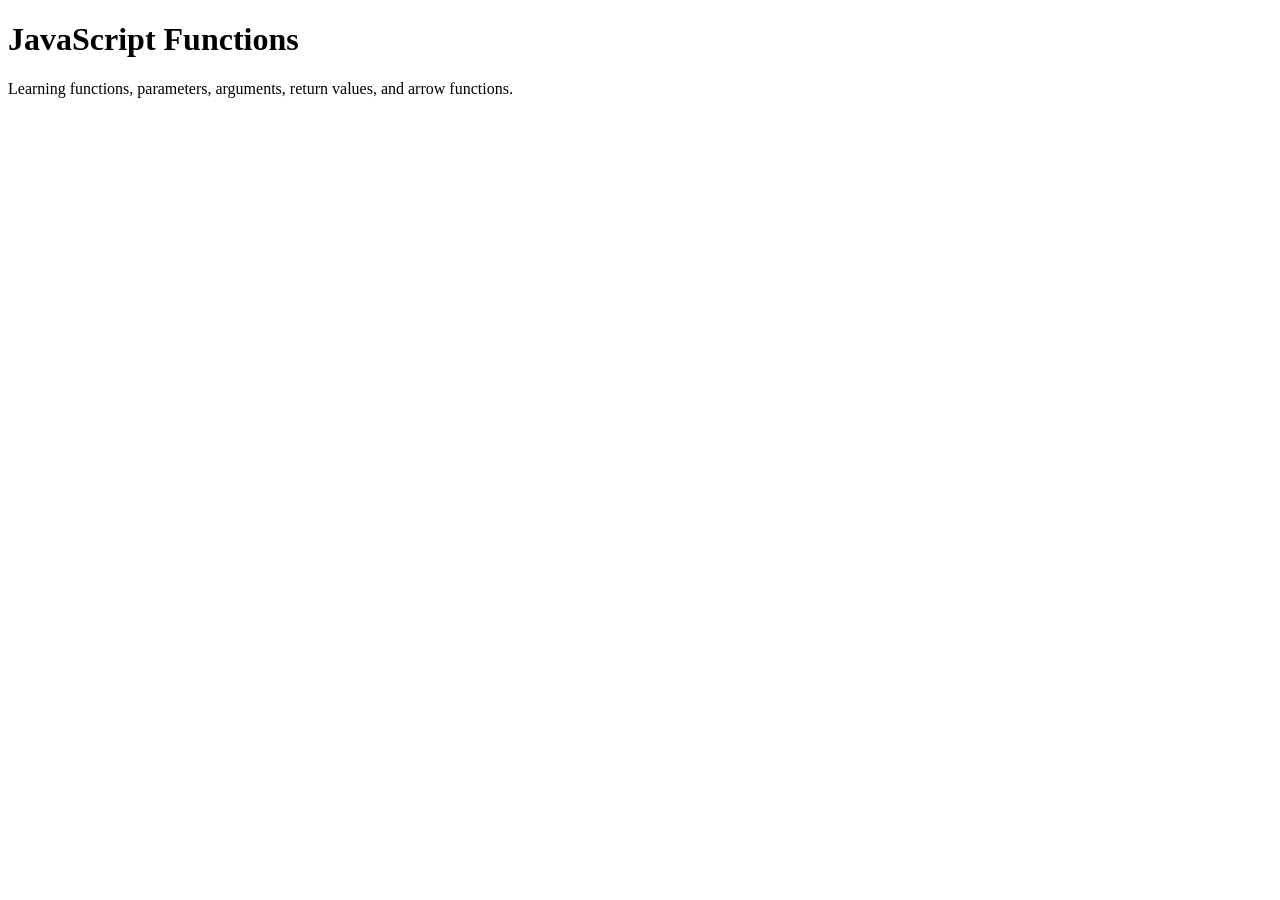
<file: Task-1/task1.html>
<!DOCTYPE html>
<html lang="en">
<head>
    <meta charset="UTF-8">
    <meta name="viewport" content="width=device-width, initial-scale=1.0">
    <title>JavaScript Functions</title>
</head>
<body>
    <h1>JavaScript Functions</h1>
    <p>Learning functions, parameters, arguments, return values, and arrow functions.</p>

    <script src="task1.js"></script>
</body>
</html>
</file>
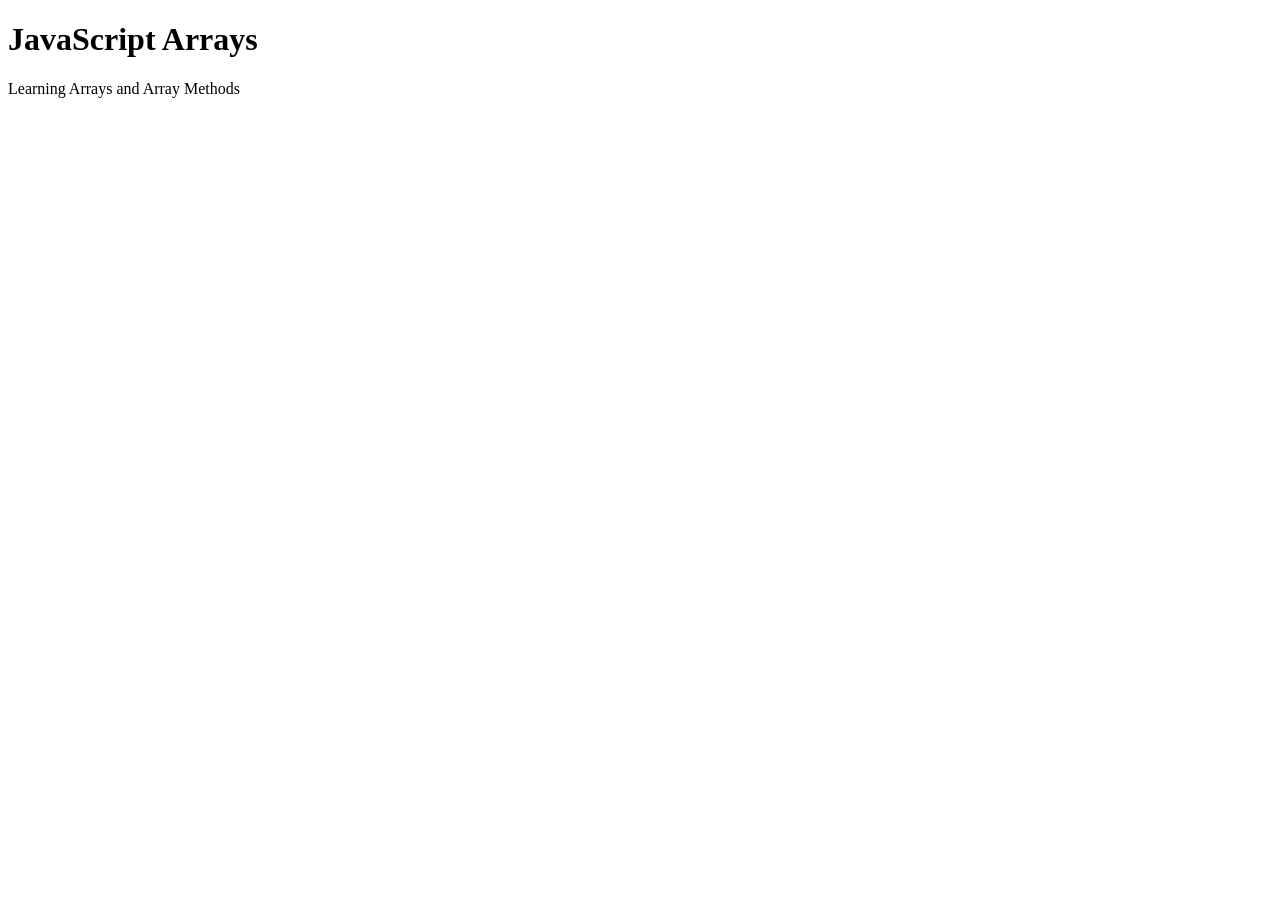
<file: Task-2/task2.html>
<!DOCTYPE html>
<html lang="en">
<head>
    <meta charset="UTF-8">
    <meta name="viewport" content="width=device-width, initial-scale=1.0">
    <title>JavaScript Arrays</title>
</head>
<body>
    <h1>JavaScript Arrays</h1>
    <p>Learning Arrays and Array Methods</p>

    <script src="task2.js"></script>
</body>
</html>
</file>
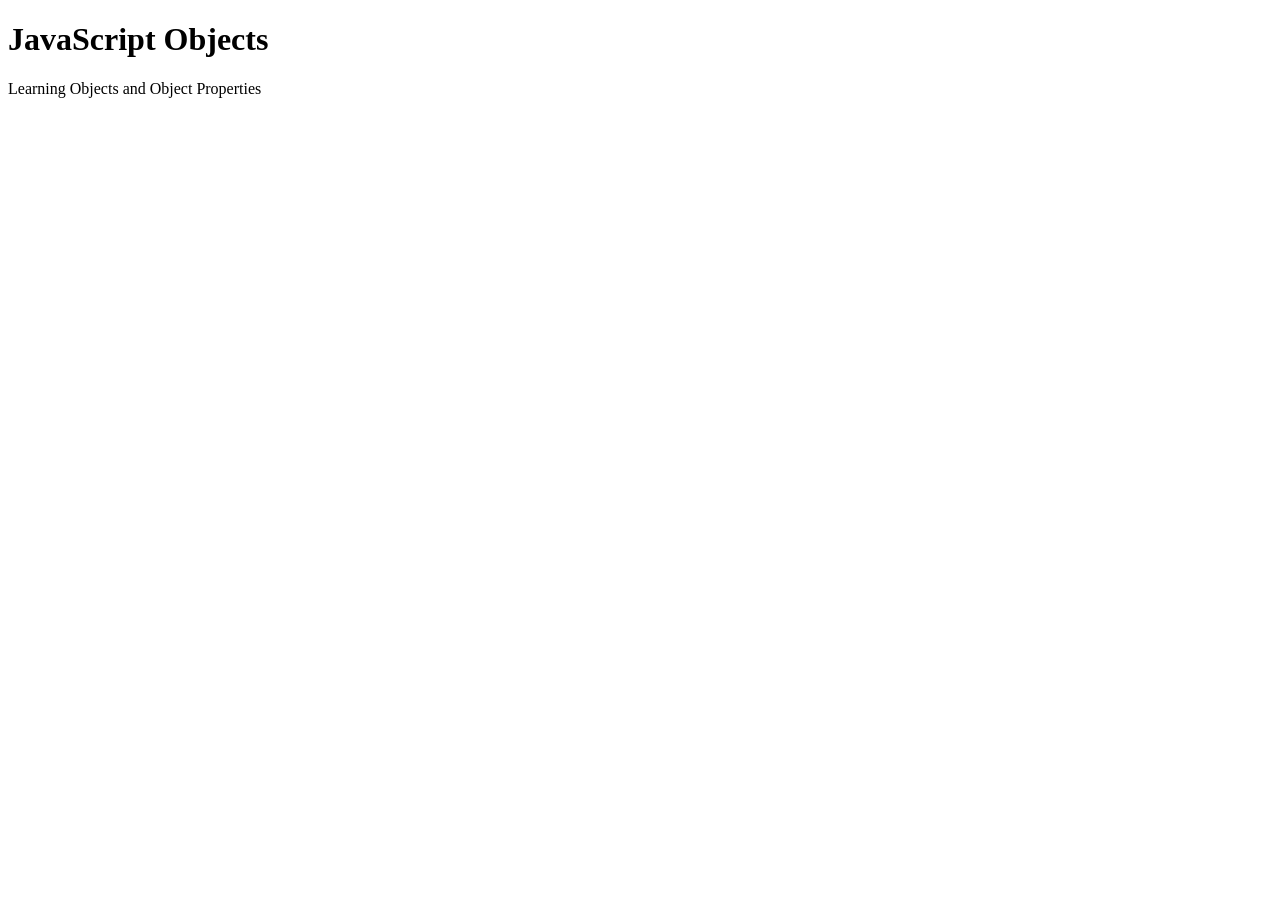
<file: Task-3/task3.html>
<!DOCTYPE html>
<html lang="en">
<head>
    <meta charset="UTF-8">
    <meta name="viewport" content="width=device-width, initial-scale=1.0">
    <title>JavaScript Objects</title>
</head>
<body>
    <h1>JavaScript Objects</h1>
    <p>Learning Objects and Object Properties</p>

    <script src="task3.js"></script>
</body>
</html>
</file>
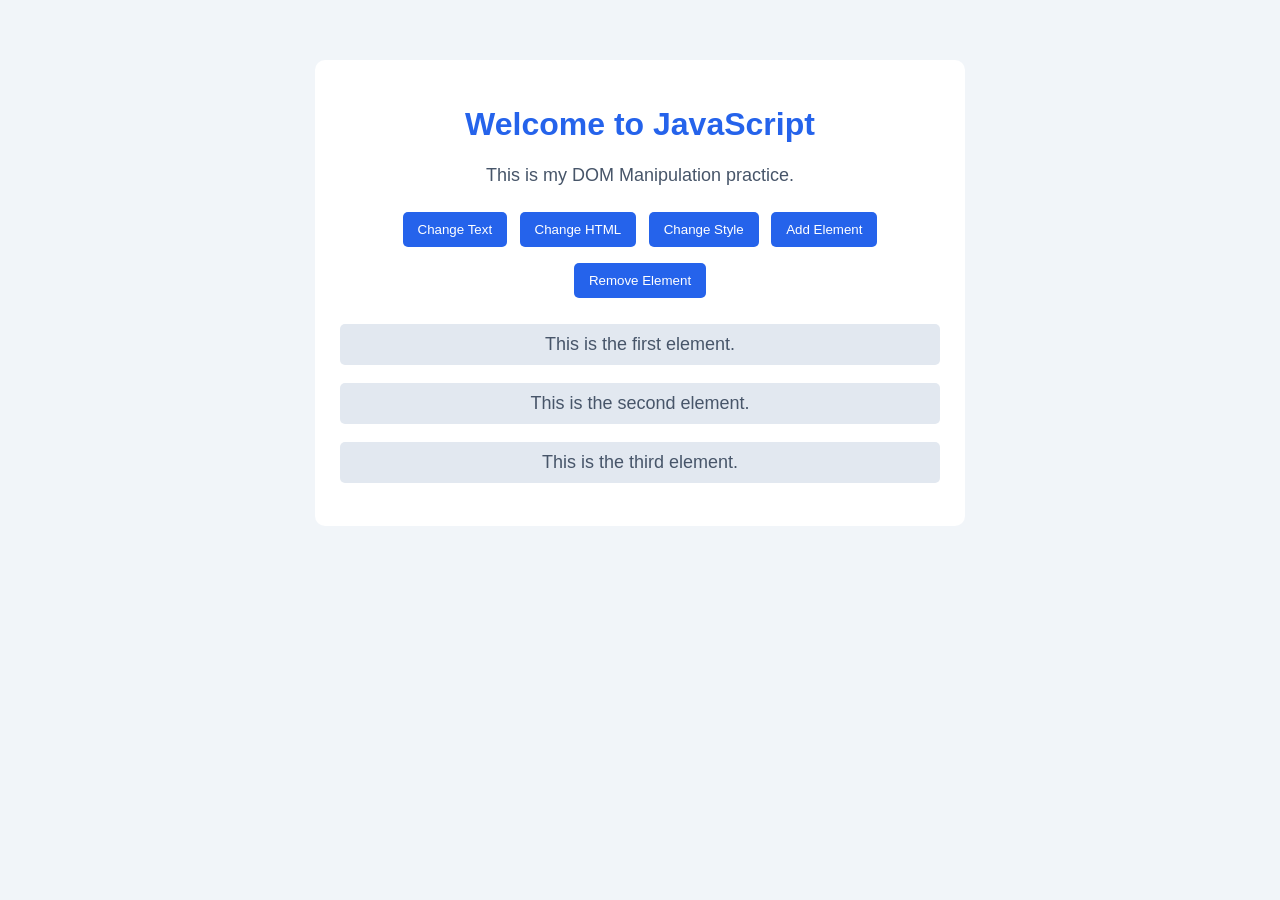
<file: Task-4/task4.html>
<!DOCTYPE html>
<html lang="en">
<head>
    <meta charset="UTF-8">
    <meta name="viewport" content="width=device-width, initial-scale=1.0">
    <title>DOM Manipulation</title>
    <link rel="stylesheet" href="task4.css">
</head>
<body>
    <div class="container">
        <h1 id="heading">Welcome to JavaScript</h1>

        <p id="description">This is my DOM Manipulation practice.</p>

        <button id="textBtn">Change Text</button>
        <button id="htmlBtn">Change HTML</button>
        <button id="styleBtn">Change Style</button>
        <button id="addBtn">Add Element</button>
        <button id="removeBtn">Remove Element</button>

        <div id="content">
            <p class="item">This is the first element.</p>
            <p class="item">This is the second element.</p>
            <p class="item">This is the third element.</p>
        </div>
    </div>

    <script src="task4.js"></script>
</body>
</html>
</file>
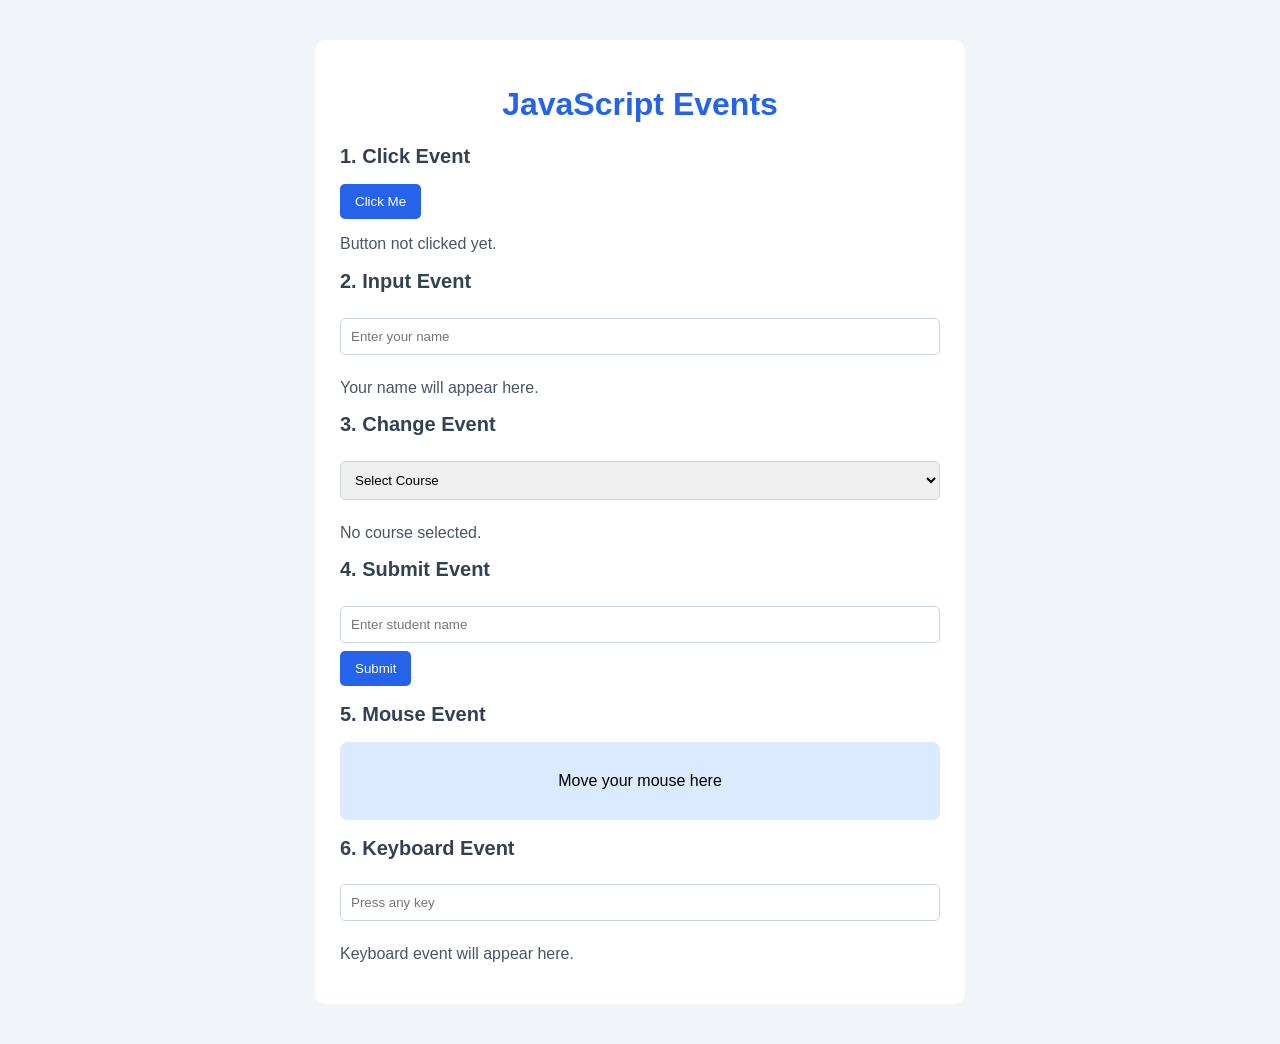
<file: Task-5/task5.html>
<!DOCTYPE html>
<html lang="en">
<head>
    <meta charset="UTF-8">
    <meta name="viewport" content="width=device-width, initial-scale=1.0">
    <title>JavaScript Events</title>
    <link rel="stylesheet" href="task5.css">
</head>
<body>
    <div class="container">
        <h1>JavaScript Events</h1>

        <h2>1. Click Event</h2>
        <button id="clickBtn">Click Me</button>
        <p id="clickMessage">Button not clicked yet.</p>

        <h2>2. Input Event</h2>
        <input type="text" id="nameInput" placeholder="Enter your name">
        <p id="inputMessage">Your name will appear here.</p>

        <h2>3. Change Event</h2>
        <select id="courseSelect">
            <option value="">Select Course</option>
            <option value="HTML">HTML</option>
            <option value="CSS">CSS</option>
            <option value="JavaScript">JavaScript</option>
            <option value="React">React</option>
        </select>
        <p id="courseMessage">No course selected.</p>

        <h2>4. Submit Event</h2>
        <form id="myForm">
            <input type="text" id="studentName" placeholder="Enter student name">
            <button type="submit">Submit</button>
        </form>
        <p id="formMessage"></p>

        <h2>5. Mouse Event</h2>
        <div id="mouseBox">
            Move your mouse here
        </div>

        <h2>6. Keyboard Event</h2>
        <input type="text" id="keyboardInput" placeholder="Press any key">
        <p id="keyboardMessage">Keyboard event will appear here.</p>
    </div>

    <script src="task5.js"></script>
</body>
</html>
</file>
<file: Task-4/task4.css>
body {
    margin: 0;
    padding: 20px;
    font-family: Arial, sans-serif;
    background-color: #f1f5f9;
}

.container {
    max-width: 600px;
    margin: 40px auto;
    padding: 25px;
    background-color: white;
    border-radius: 10px;
    text-align: center;
}

h1 {
    color: #2563eb;
}

p {
    color: #475569;
    font-size: 18px;
}

button {
    padding: 10px 15px;
    margin: 8px 4px;
    border: none;
    border-radius: 5px;
    background-color: #2563eb;
    color: white;
    cursor: pointer;
}

button:hover {
    background-color: #1d4ed8;
}

.item {
    padding: 10px;
    background-color: #e2e8f0;
    border-radius: 5px;
}
</file>
<file: Task-5/task5.css>
body {
    margin: 0;
    padding: 20px;
    font-family: Arial, sans-serif;
    background-color: #f1f5f9;
}

.container {
    max-width: 600px;
    margin: 20px auto;
    padding: 25px;
    background-color: white;
    border-radius: 10px;
}

h1 {
    text-align: center;
    color: #2563eb;
}

h2 {
    color: #334155;
    font-size: 20px;
}

button {
    padding: 10px 15px;
    border: none;
    border-radius: 5px;
    background-color: #2563eb;
    color: white;
    cursor: pointer;
}

input, select {
    width: 100%;
    padding: 10px;
    margin: 8px 0;
    box-sizing: border-box;
    border: 1px solid #cbd5e1;
    border-radius: 5px;
}

p {
    color: #475569;
}

#mouseBox {
    padding: 30px;
    text-align: center;
    background-color: #dbeafe;
    border-radius: 8px;
    cursor: pointer;
}
</file>
